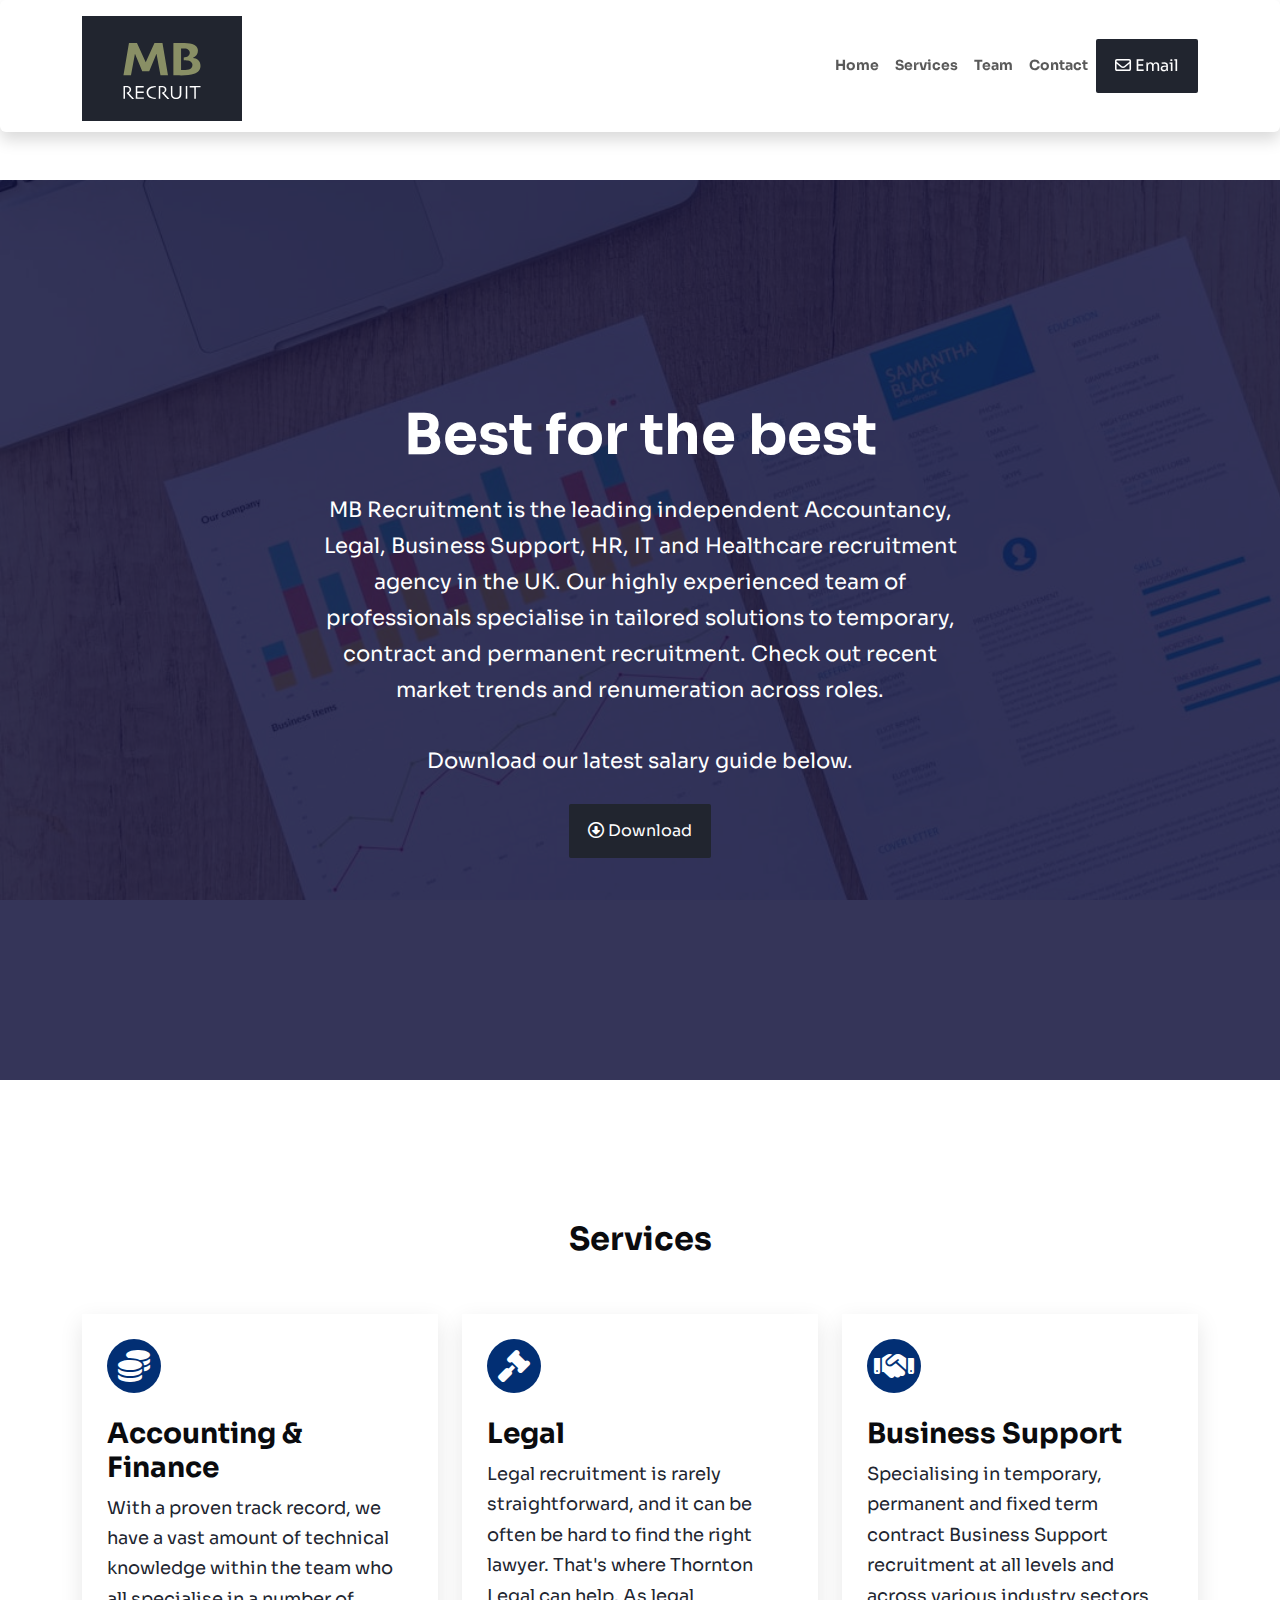
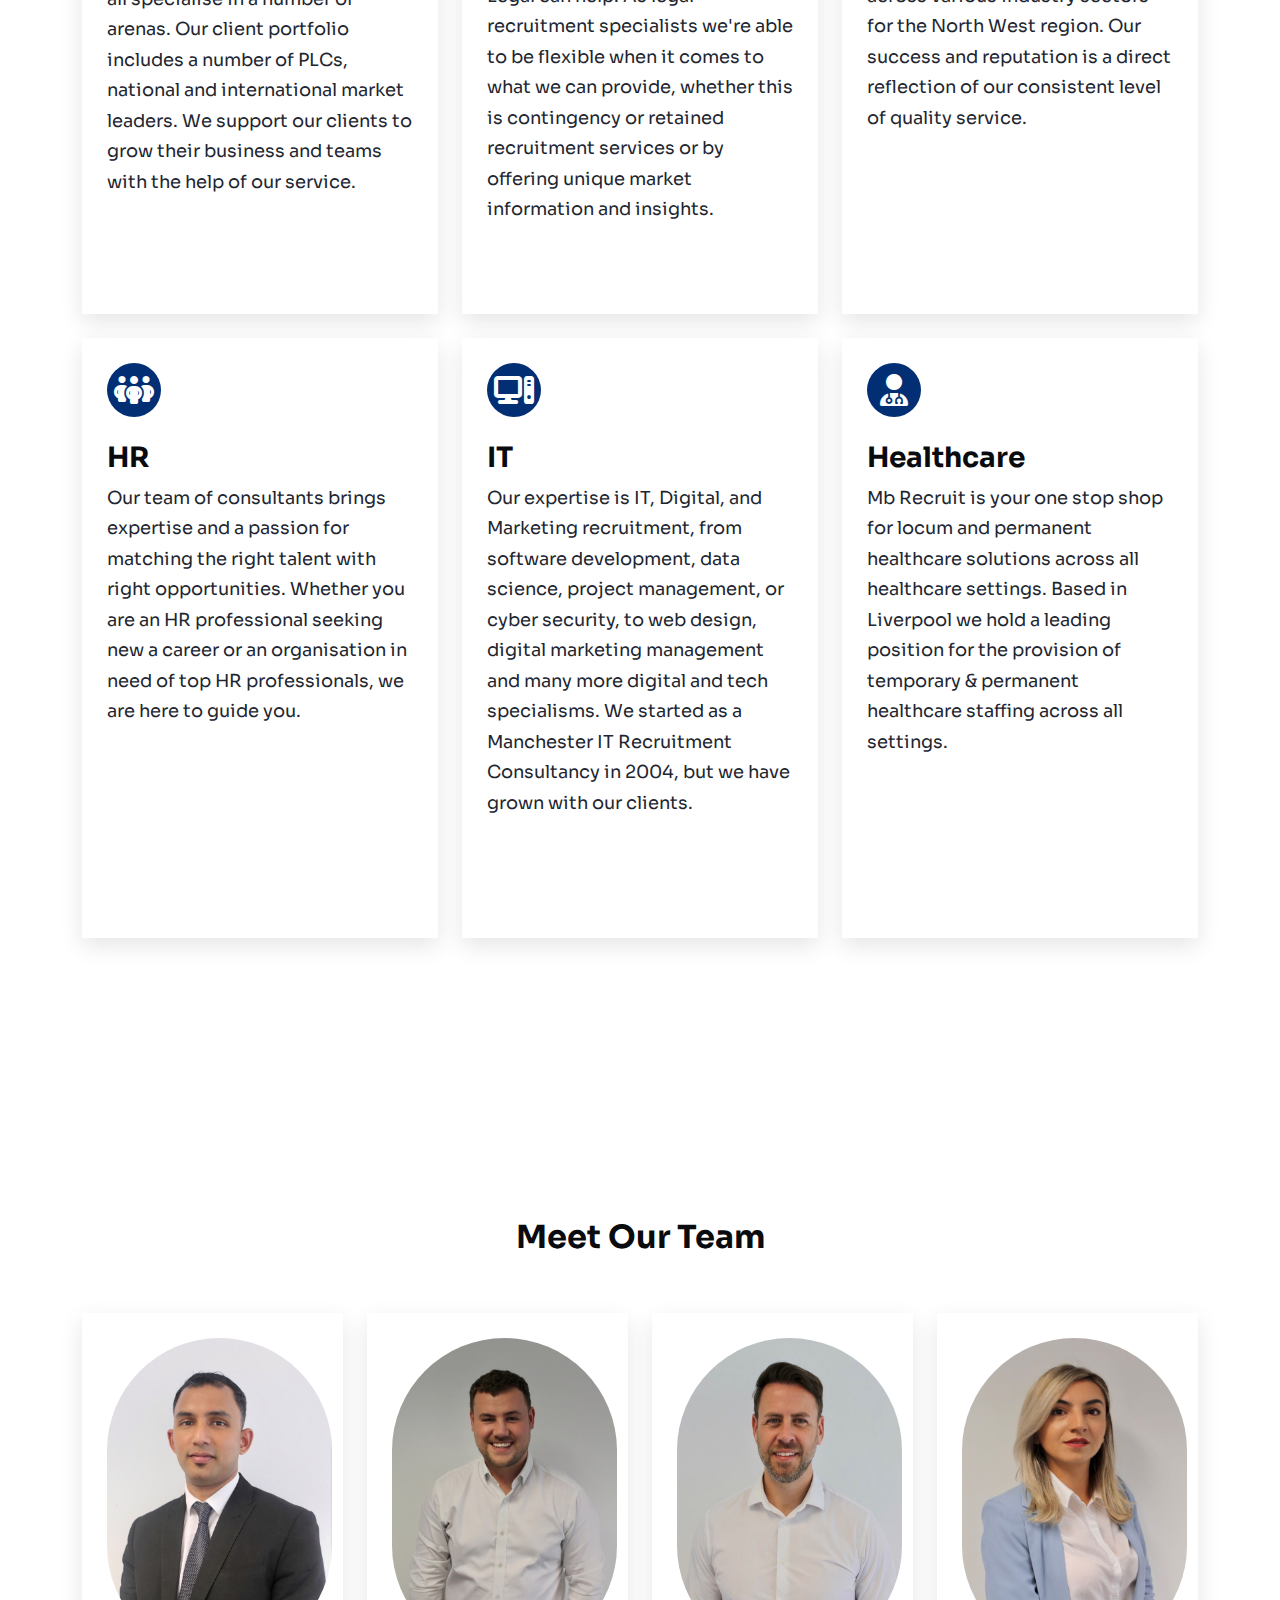
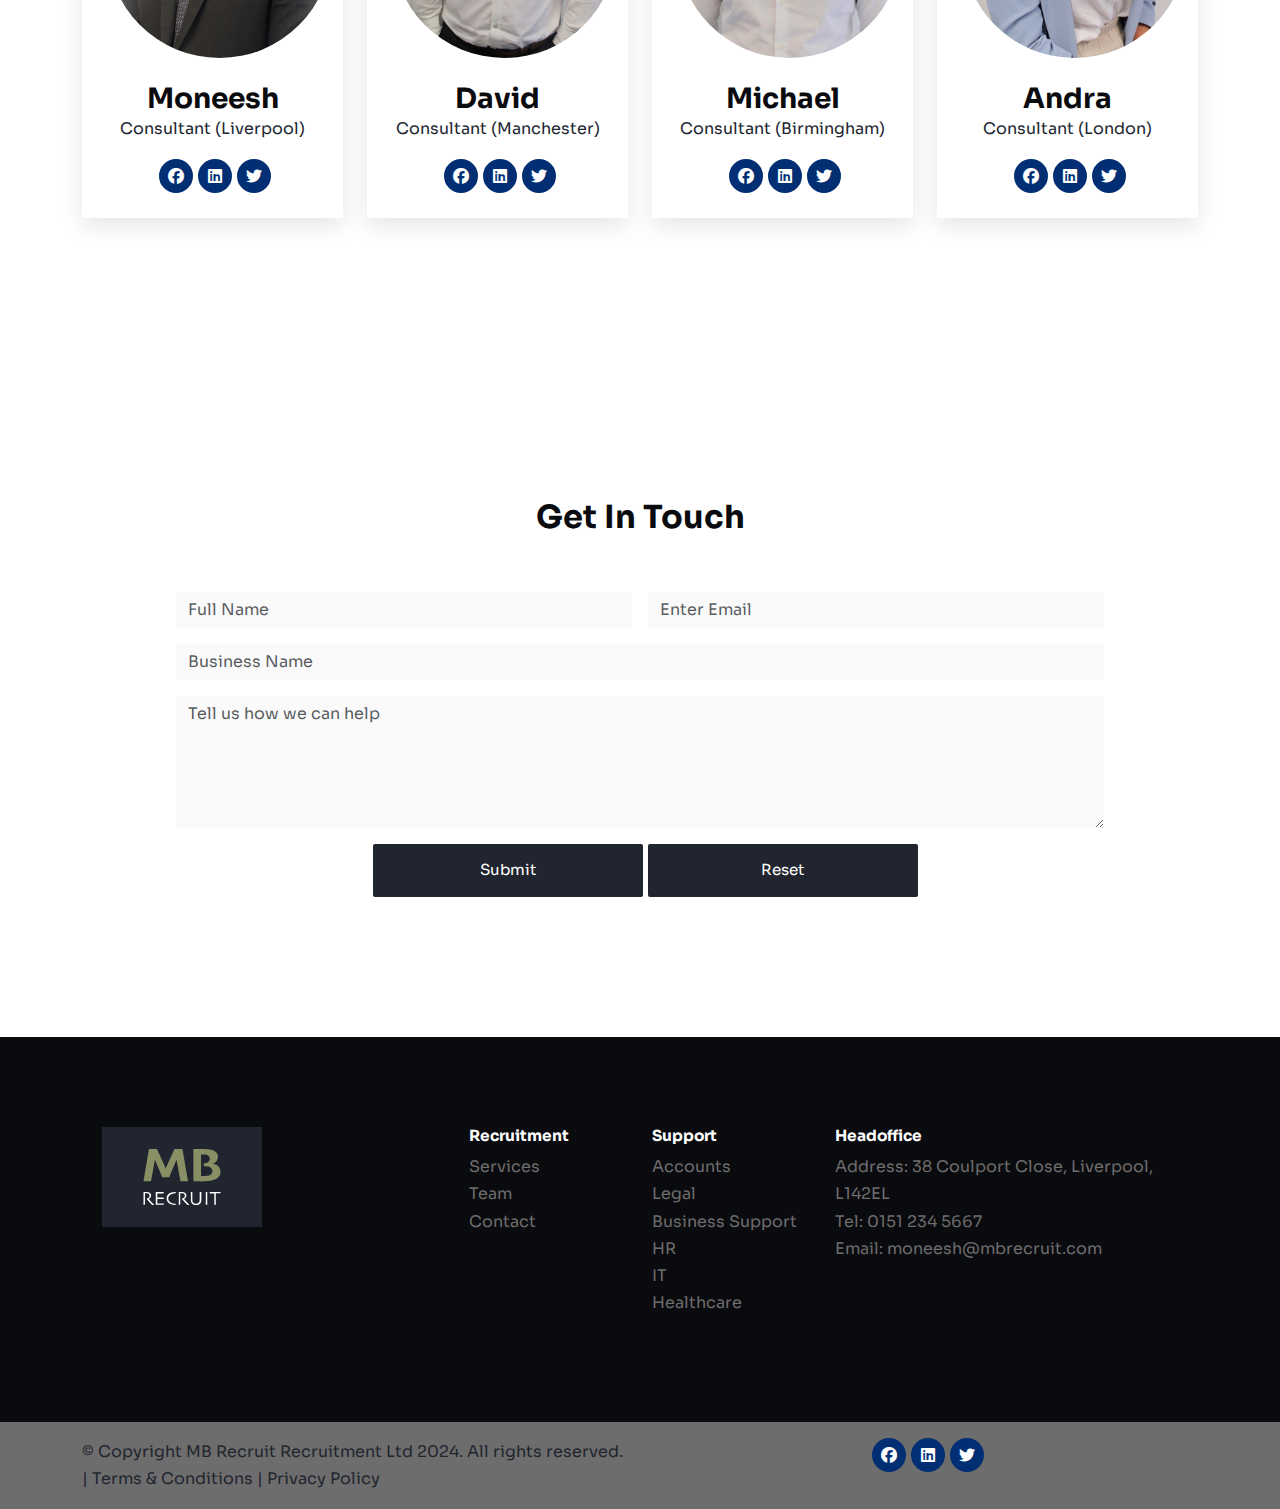
<file: index.html>
<!doctype html>
<html lang="en">

<head>
  <meta charset="utf-8">
  <meta name="viewport" content="width=device-width, initial-scale=1">
  <title>MB Recruitment</title>
  <link href="https://cdn.jsdelivr.net/npm/bootstrap@5.3.3/dist/css/bootstrap.min.css" rel="stylesheet"
    integrity="sha384-QWTKZyjpPEjISv5WaRU9OFeRpok6YctnYmDr5pNlyT2bRjXh0JMhjY6hW+ALEwIH" crossorigin="anonymous">
  <link rel="preconnect" href="https://fonts.googleapis.com">
  <link rel="preconnect" href="https://fonts.gstatic.com" crossorigin>
  <link href="https://fonts.googleapis.com/css2?family=Sora:wght@100..800&display=swap" rel="stylesheet">
  <link rel="stylesheet" href="https://cdnjs.cloudflare.com/ajax/libs/font-awesome/6.5.2/css/all.min.css">
  <link rel="stylesheet" href="assets/css/style.css">
</head>

<body>

  <!--NAVBAR-->
  <nav class="navbar navbar-expand-lg py-3 bg-body sticky-top shadow p-3 mb-5 bg-white rounded">
    <div class="container">
      <a class="navbar-brand logo" href="#home" aria-label="brand-logo">
        <img class="logo" src="assets/image/mbr_logo_stack_green_white.svg" alt="Logo">
      </a>
      <button class="navbar-toggler" type="button" data-bs-toggle="collapse" data-bs-target="#navbarNav"
        aria-controls="navbarNav" aria-expanded="false" aria-label="Toggle navigation">
        <span class="navbar-toggler-icon"></span>
      </button>
      <div class="collapse navbar-collapse" id="navbarNav">
        <ul class="navbar-nav ms-auto">

          <li class="nav-item">
            <a class="nav-link" href="#home" aria-label="homepage-link">Home</a>
          </li>
          <li class="nav-item">
            <a class="nav-link" href="#services" aria-label="services">Services</a>
          </li>
          <li class="nav-item">
            <a class="nav-link" href="#team" aria-label="team-link">Team</a>
          </li>
          <li class="nav-item">
            <a class="nav-link" href="#contact" aria-label="contact-link">Contact</a>
          </li>
        </ul>

        <a href="mailto:moneesh@mbrecruit.com" class="btn btn--contact" aria-label="email-us"> <i
            class="fa-regular fa-envelope"></i> Email
        </a>


      </div>
    </div>
  </nav>
  <!--//NAVBAR-->

  <!--HERO-->
  <section class="hero vh-100 d-flex align-items-center" id="home">
    <div class="container">
      <div class="row">
        <div class="col-lg-7 mx-auto text-center">
          <h1 class="display-4 text-white">
            Best for the best
          </h1>
          <p class="my-4 text-white">MB Recruitment is the leading independent Accountancy, Legal, Business Support, HR,
            IT and Healthcare recruitment agency in the UK.

            Our highly experienced team of professionals specialise in tailored solutions to temporary, contract and
            permanent recruitment.

            Check out recent market trends and renumeration across roles. <br> <br> Download our latest salary guide
            below.
          </p>
          <a href="assets/doc/mbrecsalaryguide.pdf" class="btn btn-primary" aria-label="download-button" download><i
              class="fa-regular fa-circle-down"></i> Download</a>
        </div>
      </div>
    </div>
  </section>
  <!--//HERO-->

  <!--SERVICES-->
  <section id="services">
    <div class="container">
      <div class="row mb-5">
        <div class="col-md-8 mx-auto text-center">
          <h2>Services</h2>
        </div>
      </div>
      <div class="row g-4">
        <div class="col-lg-4 col-sm-6">
          <div class="service card-effect">
            <div class="iconbox">
              <i class="fa-solid fa-coins"></i>
            </div>
            <h3 class="mt-4 mb-2">Accounting & Finance</h3>
            <p>With a proven track record, we have a vast amount of technical knowledge within the team who all
              specialise in a number of arenas.
              Our client portfolio includes a number of PLCs, national and international market leaders. We support our
              clients to
              grow their business and teams with the help of our service. </p>
          </div>
        </div>
        <div class="col-lg-4 col-sm-6">
          <div class="service card-effect">
            <div class="iconbox">
              <i class="fa-solid fa-gavel"></i>
            </div>
            <h3 class="mt-4 mb-2">Legal</h3>
            <p>Legal recruitment is rarely straightforward, and it can be often be hard to find the right lawyer. That's
              where Thornton Legal can help.
              As legal recruitment specialists we're able to be flexible when it comes to what we can provide, whether
              this is contingency or retained recruitment services or by offering unique market information and
              insights.
            </p>
          </div>
        </div>
        <div class="col-lg-4 col-sm-6">
          <div class="service card-effect">
            <div class="iconbox">
              <i class="fa-solid fa-handshake"></i>
            </div>
            <h3 class="mt-4 mb-2">Business Support</h3>
            <p>Specialising in temporary, permanent and fixed term contract Business Support recruitment at all levels
              and across various industry sectors for the North West region.
              Our success and reputation is a direct reflection of our consistent level of quality service. </p>
          </div>
        </div>
        <div class="col-lg-4 col-sm-6">
          <div class="service card-effect">
            <div class="iconbox">
              <i class="fa-solid fa-people-group"></i>
            </div>
            <h3 class="mt-4 mb-2">HR</h3>
            <p>Our team of consultants brings expertise and a passion for matching the right talent with right
              opportunities. Whether you are an HR professional seeking new a career or an organisation in need of top
              HR professionals, we are here to guide you.</p>
          </div>
        </div>
        <div class="col-lg-4 col-sm-6">
          <div class="service card-effect">
            <div class="iconbox">
              <i class="fa-solid fa-computer"></i>
            </div>
            <h3 class="mt-4 mb-2">IT</h3>
            <p>Our expertise is IT, Digital, and Marketing recruitment, from software development, data science, project
              management, or cyber security, to web design, digital marketing management and many more digital and tech
              specialisms. We started as a Manchester IT Recruitment Consultancy in 2004, but we have grown with
              our clients. </p>
          </div>
        </div>
        <div class="col-lg-4 col-sm-6">
          <div class="service card-effect">
            <div class="iconbox">
              <i class="fa-solid fa-user-doctor"></i>
            </div>
            <h3 class="mt-4 mb-2">Healthcare</h3>
            <p>Mb Recruit is your one stop shop for locum and permanent healthcare solutions across all healthcare
              settings.
              Based in Liverpool we hold a leading position for the provision of temporary & permanent healthcare
              staffing across all settings.</p>
          </div>
        </div>

      </div>
    </div>

  </section>
  <!--//Services-->

  <!--TEAM-->
  <section id="team">
    <div class="container">
      <div class="row mb-5">
        <div class="col-md-8 mx-auto text-center">
          <h2>Meet Our Team</h2>
        </div>
      </div>
      <div class="row text-center">
        <div class="col-lg-3 col-sm-6">
          <div class="team-member">
            <img src="assets/image/moneesh2.jpg" alt="consultantone">
            <h3 class="mb-0 mt-4">Moneesh</h3>
            <p>Consultant (Liverpool)</p>
            <div class="social-icons">
              <a href="https://www.facebook.com/" target="blank" aria-label="facebook"><i
                  class="fa-brands fa-facebook"></i></a>
              <a href="https://uk.linkedin.com/" target="blank" aria-label="linkedin"><i
                  class=" fa-brands fa-linkedin"></i></a>
              <a href="https://x.com/?lang=en" target="blank" aria-label="twitter"><i
                  class="fa-brands fa-twitter"></i></a>

            </div>

          </div>
        </div>
        <div class="col-lg-3 col-sm-6">
          <div class="team-member">
            <img src="assets/image/david.jpg" alt="consultanttwo">
            <h3 class="mb-0 mt-4">David</h3>
            <p>Consultant (Manchester)</p>
            <div class="social-icons">
              <a href="https://www.facebook.com/" target="blank" aria-label="facebook"><i
                  class="fa-brands fa-facebook"></i></a>
              <a href="https://uk.linkedin.com/" target="blank" aria-label="linkedin"><i
                  class=" fa-brands fa-linkedin"></i></a>
              <a href="https://x.com/?lang=en" target="blank" aria-label="twitter"><i
                  class="fa-brands fa-twitter"></i></a>

            </div>

          </div>
        </div>
        <div class="col-lg-3 col-sm-6">
          <div class="team-member">
            <img src="assets/image/michael.jpg" alt="conultantthree">
            <h3 class="mb-0 mt-4">Michael</h3>
            <p>Consultant (Birmingham)</p>
            <div class="social-icons">
              <a href="https://www.facebook.com/" target="blank" aria-label="facebook"><i
                  class="fa-brands fa-facebook"></i></a>
              <a href="https://uk.linkedin.com/" target="blank" aria-label="linkedin"><i
                  class=" fa-brands fa-linkedin"></i></a>
              <a href="https://x.com/?lang=en" target="blank" aria-label="twitter"><i
                  class="fa-brands fa-twitter"></i></a>

            </div>

          </div>
        </div>
        <div class="col-lg-3 col-sm-6">
          <div class="team-member">
            <img src="assets/image/andraa.jpg" alt="consultantfour">
            <h3 class="mb-0 mt-4">Andra</h3>
            <p>Consultant (London)</p>
            <div class="social-icons">
              <a href="https://www.facebook.com/" target="blank" aria-label="facebook"><i
                  class="fa-brands fa-facebook"></i></a>
              <a href="https://uk.linkedin.com/" target="blank" aria-label="linkedin"><i
                  class=" fa-brands fa-linkedin"></i></a>
              <a href="https://x.com/?lang=en" target="blank" aria-label="twitter"><i
                  class="fa-brands fa-twitter"></i></a>

            </div>

          </div>
        </div>
      </div>

    </div>
  </section>
  <!--//TEAM-->

  <!--Contact-->
  <section id="contact">
    <div class="container">
      <div class="row mb-5">
        <div class="col-md-8 mx-auto text-center">
          <h2>Get In Touch</h2>

        </div>
      </div>

      <form class="row g-3 justify-content-center" method="get" action="thankyou.html" target="_blank">
        <div class="col-md-5">
          <input type="text" class="form-control" placeholder="Full Name" required>
        </div>

        <div class="col-md-5">
          <input type="text" class="form-control" placeholder="Enter Email" required>
        </div>

        <div class="col-md-10">
          <input type="text" class="form-control" placeholder="Business Name" required>
        </div>
        <div class="col-md-10">
          <textarea cols="30" rows="5" class="form-control" placeholder="Tell us how we can help" required></textarea>
        </div>

        <div class="col-md-10 button-container">
          <button class="btn btn-primary button-container" type="submit" id="submit">Submit</button>
          <button class="btn btn-primary button-container" type="reset" id="reset">Reset</button>
        </div>
      </form>
    </div>
  </section>

  <!--//Contact-->

  <!--Footer-->
  <footer>
    <div class="footer-top">
      <div class="container">
        <div class="row gy-4">
          <div class="col-md-4">
            <img class="logo" src="assets/image/mbr_logo_stack_green_white.svg" alt="Logo">
          </div>
          <div class="col-md-2">
            <h3 class="text-white">Recruitment</h3>
            <ul class="list-unstyled">
              <li><a href="#services" aria-label="services-page">Services</a></li>
              <li><a href="#team" aria-label="team-page">Team</a></li>
              <li><a href="#contact" aria-label="contact-page">Contact</a></li>
            </ul>
          </div>
          <div class="col-md-2">
            <h3 class="text-white">Support</h3>
            <ul class="list-unstyled">
              <li><a href="#services" aria-label="link- to-services-page">Accounts</a></li>
              <li><a href="#services" aria-label="link- to-services-page">Legal</a></li>
              <li><a href="#services" aria-label="link- to-services-page">Business Support</a></li>
              <li><a href="#services" aria-label="link- to-services-page">HR</a></li>
              <li><a href="#services" aria-label="link- to-services-page">IT</a></li>
              <li><a href="#services" aria-label="link- to-services-page">Healthcare</a></li>
            </ul>
          </div>
          <div class="col-md-4">
            <h3 class="text-white">Headoffice</h3>
            <ul class="list-unstyled">
              <li>Address: 38 Coulport Close, Liverpool, L142EL</li>
              <li>Tel: 0151 234 5667</li>
              <li>Email: moneesh@mbrecruit.com</li>
            </ul>
          </div>
        </div>
      </div>
    </div>

    <div class="footer-bottom py-3">
      <div class="container">
        <div class="row">
          <div class="col-md-6">
            © Copyright MB Recruit Recruitment Ltd 2024. All rights reserved. | Terms & Conditions | Privacy Policy
          </div>
          <div class="col-md-6">
            <div class="social-icons">
              <a href="https://www.facebook.com/" target="blank" aria-label="facebook"><i
                  class="fa-brands fa-facebook"></i></a>
              <a href="https://uk.linkedin.com/" target="blank" aria-label="linkedin"><i
                  class=" fa-brands fa-linkedin"></i></a>
              <a href="https://x.com/?lang=en" target="blank" aria-label="twitter"><i
                  class="fa-brands fa-twitter"></i></a>
            </div>
          </div>
        </div>
      </div>
    </div>
  </footer>



  <script src="https://cdn.jsdelivr.net/npm/bootstrap@5.3.3/dist/js/bootstrap.bundle.min.js"
    integrity="sha384-YvpcrYf0tY3lHB60NNkmXc5s9fDVZLESaAA55NDzOxhy9GkcIdslK1eN7N6jIeHz" crossorigin="anonymous">
  </script>
</body>

</html>
</file>
<file: assets/css/style.css>
/* -------------------------------------- Colour Theme ---------------------------------- */
:root {
    --primary: #022f74;
    --dark: #0a0b0e;
    --body: #21252f;
    --footer: #6e6d6d;
    --box-shadow: 0 8px 22px rgba(0, 0, 0, 0.1)
}

/* -------------------------------------- Fonts ---------------------------------- */
body {
    font-family: "Sora", "sans-serif";
    line-height: 1.7;
    color: var(--body);
}

h1,
h2,
h3,
h4,
h5,
h6,
.display-4 {
    color: var(--dark);
    font-weight: 700;
}

/* -------------------------------------- Links ---------------------------------- */
a {
    color: var(--dark);
    text-decoration: none;
}

.navbar .nav-link {
    font-size: 14px;
    font-weight: 700;
}

/* -------------------------------------- Logo ---------------------------------- */
.logo {
    width: 160px;
    height: 100px;
    background-color: var(--body);
}

/* -------------------------------------- Buttons ---------------------------------- */
.btn {
    padding: 14px 18px;
    border-radius: 2px;
    background-color: var(--body);
    border-color: transparent;
}

.btn:hover {
    background-color: var(--primary);
}

a.btn {
    color: #fff
}

a.btn:hover {
    background-color: var(--primary);
    color: #fff;
    border: transparent;

}

/* -------------------------------------- Home Page ---------------------------------- */
.hero {
    background-image: url(../image/recruitment.jpeg);
    background-repeat: no-repeat;
    background-size: cover;
    background-attachment: fixed;
    position: relative;
    z-index: 1;
}

.hero p{
    font-size: calc(1em + 0.4vw);
}

/* -------------------------------------- Home Page - BG Image Overlay ---------------------------------- */
.hero::after {
    content: "";
    width: 100%;
    height: 100%;
    position: absolute;
    top: 0;
    left: 0;
    background-color: rgba(18, 18, 60, 0.85);
    z-index: -1;
}

/* -------------------------------------- Services Page ---------------------------------- */
section {
    padding-top: 140px;
    padding-bottom: 140px;
}

.card-effect {
    box-shadow: var(--box-shadow);
    background-color: #fff;
    padding: 25px;
    top: 0;
    position: relative;
    z-index: 1;
    height: 600px;
}

.card-effect:hover h3 {
    color: #fff;
}

.card-effect:hover .iconbox {
    background-color: #fff;
    color: var(--primary);
}

.card-effect p{
    font-size: calc(0.8em + 0.4vw); 
}

.card-effect:hover {
    box-shadow: none;
    top: 5%;
    color: #fff;
    transition: all 0.4s ease-in-out;
    background-color: var(--primary);
}

/* -------------------------------------- Icons - Services Page ---------------------------------- */
.iconbox {
    width: 54px;
    height: 54px;
    display: flex;
    align-items: center;
    justify-content: center;
    background-color: var(--primary);
    color: #fff;
    font-size: 32px;
    border-radius: 100px;
}

/* -------------------------------------- Team Page ---------------------------------- */
.team-member img {
    width: 225px;
    height: 320px;
    border-radius: 350px;
}

.team-member {
    box-shadow: var(--box-shadow);
    background-color: #fff;
    padding: 25px;
    top: 0;
    position: relative;
    z-index: 1;
}

.team-member:hover {
    box-shadow: none;
    transform: translateX(5px);
}


/* -------------------------------------- Social Icons - Team Page & Footer ---------------------------------- */
.social-icons {
    display: flex;
    justify-content: center;
}

.social-icons a {
    width: 34px;
    height: 34px;
    background-color: var(--primary);
    border-radius: 2px var(--primary);
    border: 2px solid var(--primary);
    color: #fff;
    display: flex;
    justify-content: center;
    align-items: center;
    border-radius: 100px;
    margin-left: 5px;
    transition: all 0.4s ease;
}

.social-icons a:hover {
    color: var(--primary);
    background-color: transparent;
}


/* -------------------------------------- Contact ---------------------------------- */

form input .form-control {
    height: 56px;
}

form .form-control {
    border: transparent;
    border-radius: 0;
    background-color: rgba(0, 0, 0, 0.02);
}

.button-container{
    display: inline-flex;
    width: 50%;
    justify-content:center;
    margin-left: 5px;
    font-size: calc(0.65em + 0.4vw); 
}





/* -------------------------------------- Footer ---------------------------------- */
.footer-top {
    padding-bottom: 90px;
    padding: 90px;
    background-color: var(--dark);
}

.footer-top a,
li {
    color: var(--footer);
}

.footer-top a:hover {
    color: #fff;
}

.footer-top h3{
    font-size: calc(0.8em + 0.2vw);
}

.footer-bottom {
    background-color: var(--footer);
}
</file>
